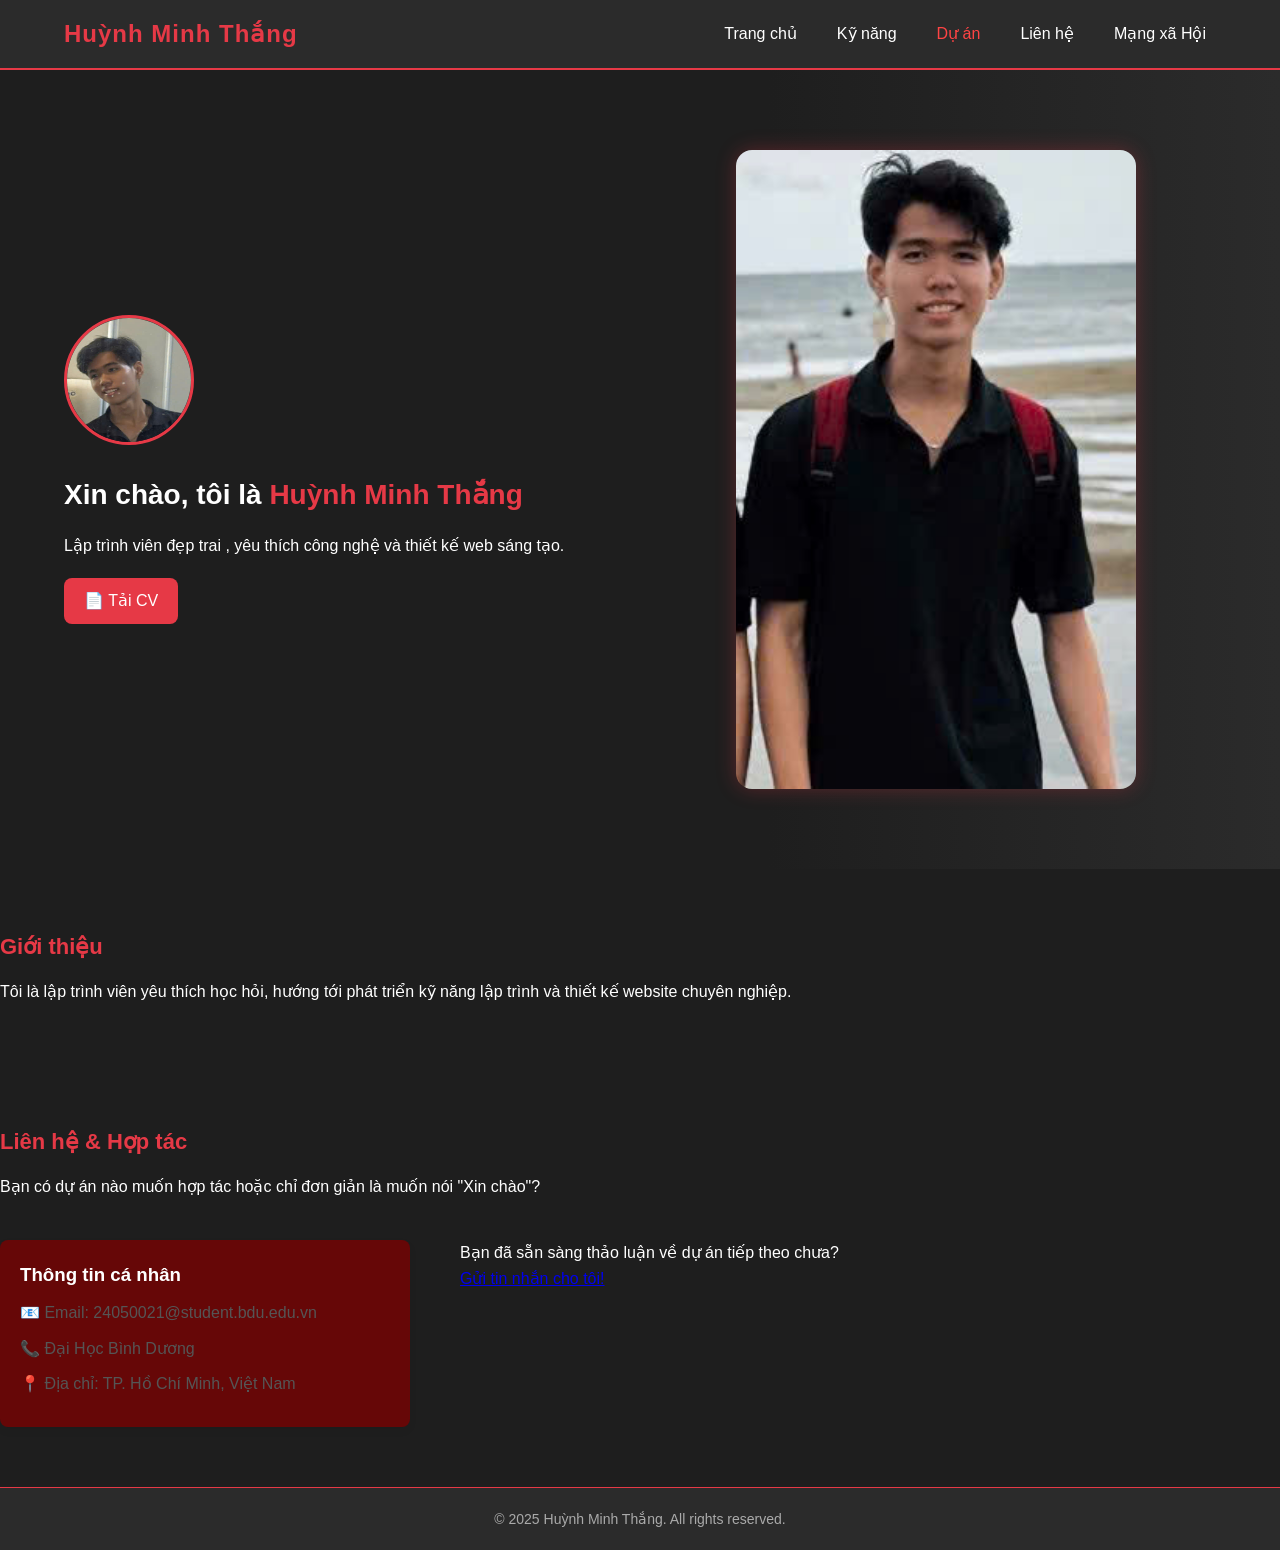
<file: index.html>
<!DOCTYPE html>
<html lang="vi">
<head>
  <meta charset="UTF-8">
  <meta name="viewport" content="width=device-width, initial-scale=1.0">
  <title>Huỳnh Minh Thắng | Portfolio</title>
  <link rel="stylesheet" href="css/style.css">
  <link rel="icon" type="image/jpeg" href="assets/images/logo.jpg">
  


</head>


<body>
   



 


  <header class="header">
    <div class="container">
      <h1 class="logo">Huỳnh Minh Thắng</h1>
      <nav class="navbar">
  <ul>
          <li><a href="index.html">Trang chủ</a></li>
          <li><a href="skills.html">Kỹ năng</a></li>
          <li><a href="projects.html" class="active">Dự án</a></li>
          <li><a href="message.html">Liên hệ</a></li>
          <li><a href="https://www.facebook.com/share/1ELnVmzMZM/">Mạng xã Hội</a></li>
  </ul>
</nav>

    </div>
  </header>

  <!-- HERO SECTION -->
  <section class="hero">
    <div class="container hero-content">
      <div class="hero-text">
        <img src="assets/images/avatar.jpg" alt="Avatar Huỳnh Minh Thắng" class="avatar">
        <h2>Xin chào, tôi là <span class="highlight">Huỳnh Minh Thắng</span></h2>
        <p>Lập trình viên đẹp trai , yêu thích công nghệ và thiết kế web sáng tạo.</p>
        <a href="docs/HuynhMinhThang_CV.pdf" class="btn-cv" target="_blank">📄 Tải CV</a>
      </div>
      <div class="hero-image">
        <img src="assets/images/profile-bg.jpg" alt="Ảnh lớn Huỳnh Minh Thắng">
      </div>
    </div>
  </section>

  <!-- ABOUT -->
  <section id="about" class="section about">
    <div class="container">
      <h2 class="section-title">Giới thiệu</h2>
      <p>Tôi là lập trình viên yêu thích học hỏi, hướng tới phát triển kỹ năng lập trình và thiết kế website chuyên nghiệp.</p>
    </div>
  </section> 
<section id="contact" class="section contact portfolio-section">
    <div class="container">
        <h2 class="section-title">Liên hệ & Hợp tác</h2>
        <p class="section-subtitle">Bạn có dự án nào muốn hợp tác hoặc chỉ đơn giản là muốn nói "Xin chào"?</p> 
        
        <div class="contact-grid">
            
            <div class="contact-info">
                <h3>Thông tin cá nhân</h3>
                <p>📧 Email: 24050021@student.bdu.edu.vn</p>
                <p>📞 Đại Học Bình Dương</p>
            
                <p>📍 Địa chỉ: TP. Hồ Chí Minh, Việt Nam</p>
                

            </div>
            
            <div class="contact-cta-wrapper">
                <p>Bạn đã sẵn sàng thảo luận về dự án tiếp theo chưa?</p>
                <a href="message.html" class="btn-cta-large">Gửi tin nhắn cho tôi!</a>
            </div>
        </div>
    </div>
</section>


  <!-- FOOTER -->
  <footer class="footer">
    <p>© 2025 Huỳnh Minh Thắng. All rights reserved.</p>
  </footer>

<script src="js/scroll.js"></script>
<script src="js/main.js"></script>


</body>
</html>
</file>
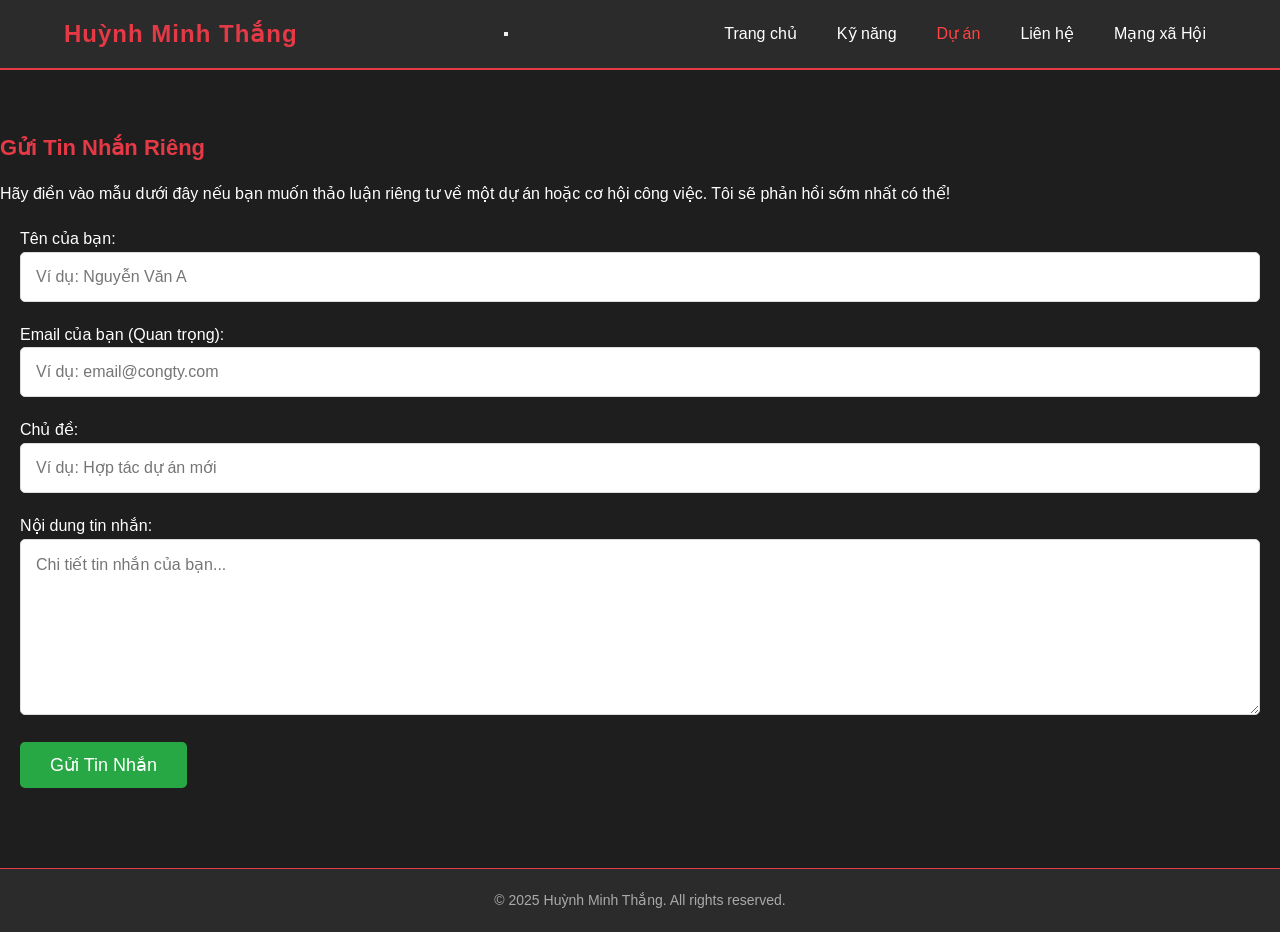
<file: message.html>
<!DOCTYPE html>
<html lang="vi">
<head>
    <meta charset="UTF-8">
    <meta name="viewport" content="width=device-width, initial-scale=1.0">
    <title>Gửi Tin Nhắn Riêng | Huỳnh Minh Thắng</title>
    <link rel="stylesheet" href="css/style.css">
    <link rel="stylesheet" href="https://cdnjs.cloudflare.com/ajax/libs/font-awesome/6.5.2/css/all.min.css" integrity="sha512-SnH5WK+bZxgPHs44uWIX+LLMDJz9At7gU/w+H5j3U1c5J7L0p8eM6D2d5X3Xw4/kH1B6pP58mIeA+6jL5s5eA==" crossorigin="anonymous" referrerpolicy="no-referrer" />
     <link rel="icon" type="image/jpeg" href="assets/images/logo.jpg">
</head>

<body>



    
    <header class="header">
        <div class="container">
            <h1 class="logo">Huỳnh Minh Thắng</h1>
            
            <button class="hamburger-menu-btn" aria-label="Toggle menu">
                <span class="bar"></span>
                <span class="bar"></span>
                <span class="bar"></span>
            </button>
            <nav class="navbar main-nav">
                <ul>
                     <li><a href="index.html">Trang chủ</a></li>
          <li><a href="skills.html">Kỹ năng</a></li>
          <li><a href="projects.html" class="active">Dự án</a></li>
          <li><a href="message.html">Liên hệ</a></li>
          <li><a href="https://www.facebook.com/share/1ELnVmzMZM/">Mạng xã Hội</a></li>
                </ul>
            </nav>
        </div>
    </header>

    <section class="section message-page">
        <div class="container">
            <h2 class="section-title">Gửi Tin Nhắn Riêng</h2>
            <p class="section-subtitle">Hãy điền vào mẫu dưới đây nếu bạn muốn thảo luận riêng tư về một dự án hoặc cơ hội công việc. Tôi sẽ phản hồi sớm nhất có thể!</p>

            <div class="message-form-container">
                <form id="contact-form" class="contact-form">
                    <div class="form-group">
                        <label for="name">Tên của bạn:</label>
                        <input type="text" id="name" name="name" placeholder="Ví dụ: Nguyễn Văn A" required>
                    </div>
                    
                    <div class="form-group">
                        <label for="email">Email của bạn (Quan trọng):</label>
                        <input type="email" id="email" name="email" placeholder="Ví dụ: email@congty.com" required>
                    </div>

                    <div class="form-group">
                        <label for="subject">Chủ đề:</label>
                        <input type="text" id="subject" name="subject" placeholder="Ví dụ: Hợp tác dự án mới" required>
                    </div>
                    
                    <div class="form-group">
                        <label for="message">Nội dung tin nhắn:</label>
                        <textarea id="message" name="message" placeholder="Chi tiết tin nhắn của bạn..." rows="8" required></textarea>
                    </div>
                    
                    <button type="submit" class="btn-submit">Gửi Tin Nhắn</button>
                </form>
                
                <p id="message-status" class="form-status"></p> 
            </div>

        </div>
    </section>

    <footer class="footer">
        <p>© 2025 Huỳnh Minh Thắng. All rights reserved.</p>
    </footer>

    <script src="js/scroll.js"></script>
    <script src="js/main.js"></script>

</body>
</html>
</file>
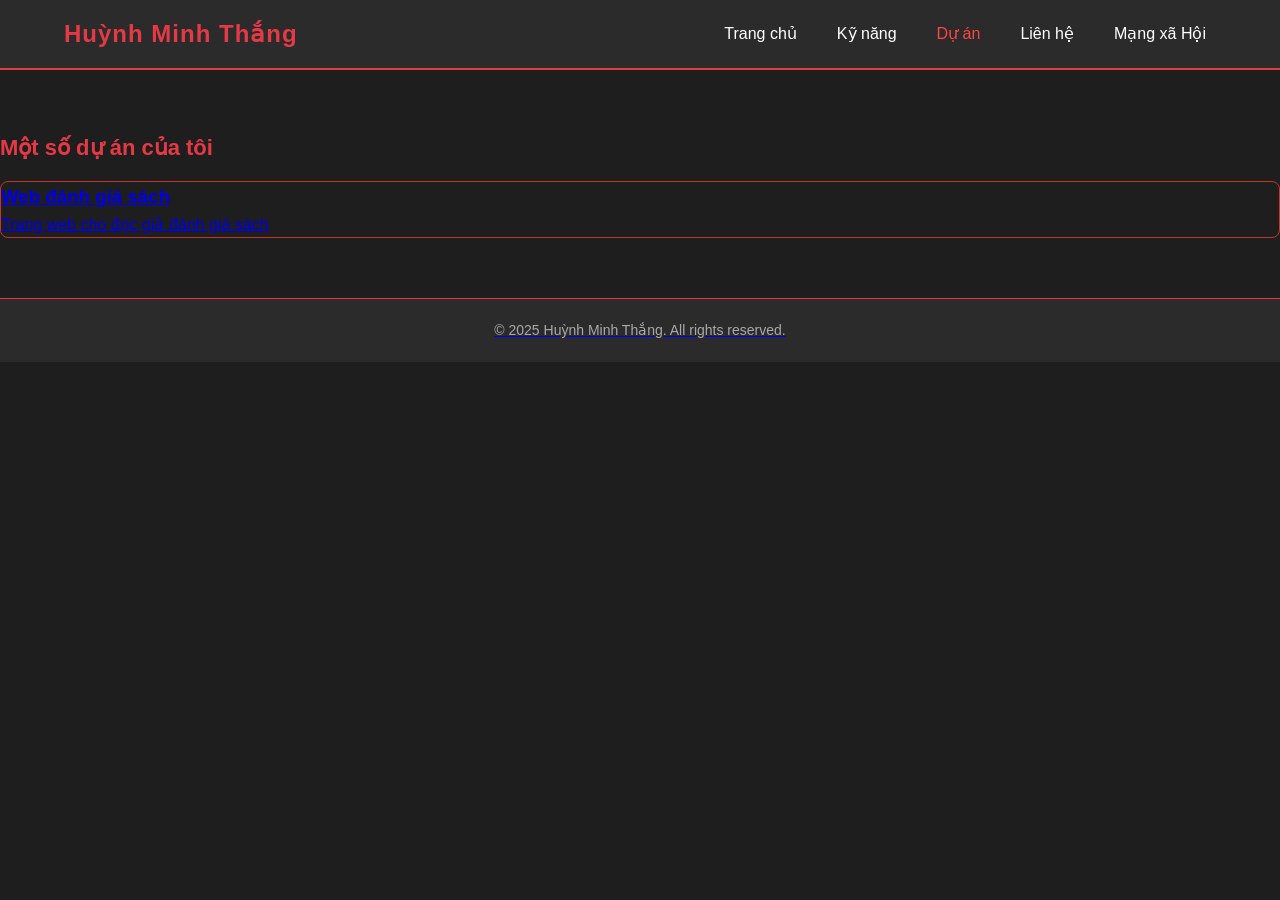
<file: projects.html>
<!DOCTYPE html>
<html lang="vi">
<head>
  <meta charset="UTF-8">
  <meta name="viewport" content="width=device-width, initial-scale=1.0">
  <title>Dự án | Huỳnh Minh Thắng</title>
  <link rel="stylesheet" href="css/style.css">
   <link rel="icon" type="image/jpeg" href="assets/images/logo.jpg">
</head>
<body>
    <script src="js/main.js"></script>


  <header class="header">
    <div class="container">
      <h1 class="logo">Huỳnh Minh Thắng</h1>
      <nav class="navbar">
        <ul>
           <li><a href="index.html">Trang chủ</a></li>
          <li><a href="skills.html">Kỹ năng</a></li>
          <li><a href="projects.html" class="active">Dự án</a></li>
          <li><a href="message.html">Liên hệ</a></li>
          <li><a href="https://www.facebook.com/share/1ELnVmzMZM/">Mạng xã Hội</a></li>
        </ul>
      </nav>
    </div>
  </header>

  <section class="section projects-page">
    <div class="container">
      <h2 class="section-title">Một số dự án của tôi</h2>
      <div class="project-grid">
        <div class="project-card">
    
          
          <h3><a href="https://akhoaaaa1-ai.github.io/NhomTuDo/">Web đánh giá sách</h3>
          <p>Trang web cho đọc giả đánh giá sách</p>
        </div>

       
      </div>
    </div>
  </section>

  <footer class="footer">
    <p>© 2025 Huỳnh Minh Thắng. All rights reserved.</p>
  </footer>
  <script src="js/scroll.js"></script>
<script src="js/main.js"></script>

</body>
</html>
</file>
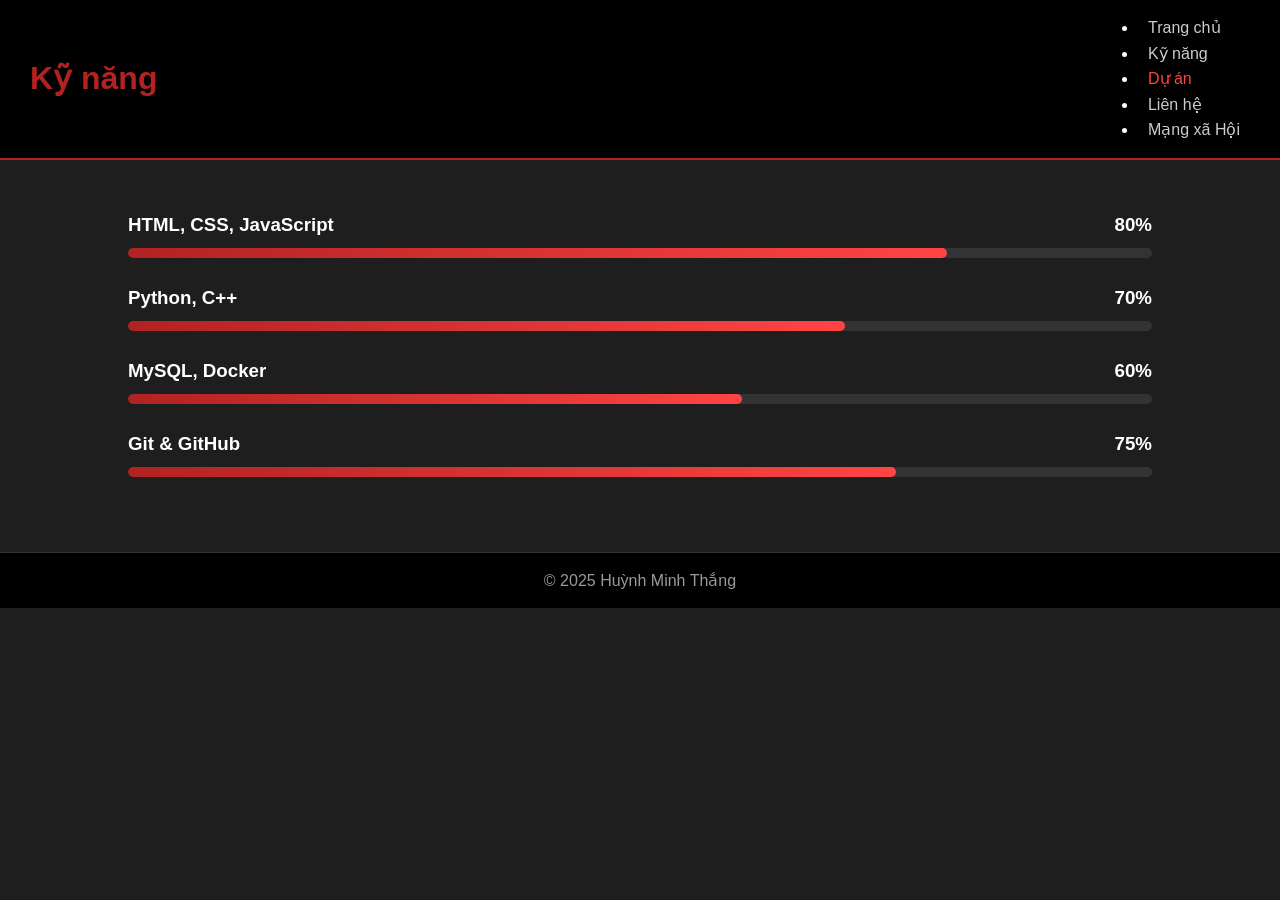
<file: skills.html>
<!DOCTYPE html>
<html lang="vi">
<head>
  <meta charset="UTF-8" />
  <meta name="viewport" content="width=device-width, initial-scale=1.0" />
  <title>Kỹ năng - Huỳnh Minh Thắng</title>
  <link rel="stylesheet" href="css/style.css" />
  <link rel="icon" type="image/jpeg" href="assets/images/logo.jpg">
</head>
<body class="dark-mode">
    <script src="js/main.js"></script>


  <header>
    <h1>Kỹ năng</h1>
    <nav>
      <ul>
     <li><a href="index.html">Trang chủ</a></li>
          <li><a href="skills.html">Kỹ năng</a></li>
          <li><a href="projects.html" class="active">Dự án</a></li>
          <li><a href="message.html">Liên hệ</a></li>
          <li><a href="https://www.facebook.com/share/1ELnVmzMZM/">Mạng xã Hội</a></li>
  </ul>
    </nav>
  </header>

  <section class="skills">
    <div class="skill">
      <h3>HTML, CSS, JavaScript <span>80%</span></h3>
      <div class="progress"><div class="bar" style="width:80%"></div></div>
    </div>

    <div class="skill">
      <h3>Python, C++ <span>70%</span></h3>
      <div class="progress"><div class="bar" style="width:70%"></div></div>
    </div>

    <div class="skill">
      <h3>MySQL, Docker <span>60%</span></h3>
      <div class="progress"><div class="bar" style="width:60%"></div></div>
    </div>

    <div class="skill">
      <h3>Git & GitHub <span>75%</span></h3>
      <div class="progress"><div class="bar" style="width:75%"></div></div>
    </div>
  </section>

  <footer>
    <p>© 2025 Huỳnh Minh Thắng</p>
  </footer>




</body>
</html>
</file>
<file: css/style.css>
body {
  margin: 0;
  font-family: "Segoe UI", sans-serif;
  background-color: #111;
  color: #fff;
}

header {
  background: #000;
  padding: 15px 30px;
  display: flex;
  justify-content: space-between;
  align-items: center;
  border-bottom: 2px solid #b22222;
}

header h1 {
  color: #b22222;
}

nav a {
  color: #ccc;
  margin: 0 10px;
  text-decoration: none;
  transition: 0.3s;
}

nav a:hover, nav a.active {
  color: #ff4444;
}

.skills {
  padding: 50px 10%;
}

.skill {
  margin-bottom: 25px;
}

.skill h3 {
  margin-bottom: 8px;
  display: flex;
  justify-content: space-between;
}

.progress {
  width: 100%;
  height: 10px;
  background: #333;
  border-radius: 5px;
  overflow: hidden;
}

.bar {
  height: 100%;
  background: linear-gradient(90deg, #b22222, #ff4444);
  border-radius: 5px;
  transition: width 1.2s ease-in-out;
}

footer {
  text-align: center;
  padding: 15px;
  border-top: 1px solid #333;
  background: #000;
  color: #999;
}
/* Reset cơ bản */
* {
  margin: 0;
  padding: 0;
  box-sizing: border-box;
  font-family: "Segoe UI", sans-serif;
}

body {
  background-color: #1e1e1e;
  color: #ffffff;
  line-height: 1.6;
}

/* Header */
.header {
  background-color: #2b2b2b;
  padding: 15px 0;
  border-bottom: 2px solid #e63946;
}

.header .container {
  width: 90%;
  max-width: 1200px;
  margin: 0 auto;
  display: flex;
  align-items: center;
  justify-content: space-between;
}

.logo {
  font-size: 24px;
  color: #e63946;
  letter-spacing: 1px;
}

.navbar ul {
  list-style: none;
  display: flex;
  gap: 20px;
}

.navbar a {
  text-decoration: none;
  color: #fff;
  transition: color 0.3s;
}

.navbar a:hover {
  color: #e63946;
}

/* HERO */
.hero {
  display: flex;
  align-items: center;
  justify-content: center;
  padding: 80px 0;
  background: linear-gradient(to right, #1e1e1e 60%, #2b2b2b);
}

.hero-content {
  display: flex;
  align-items: center;
  justify-content: space-between;
  width: 90%;
  max-width: 1200px;
}

.hero-text {
  flex: 1;
  padding-right: 30px;
}

.hero-text h2 {
  font-size: 28px;
  margin-bottom: 15px;
}

.hero-text .highlight {
  color: #e63946;
}

.hero-text p {
  margin-bottom: 20px;
  font-size: 16px;
}

.btn-cv {
  display: inline-block;
  padding: 10px 20px;
  background-color: #e63946;
  color: #fff;
  border-radius: 8px;
  text-decoration: none;
  transition: background 0.3s;
}

.btn-cv:hover {
  background-color: #b82f3a;
}

.avatar {
  width: 130px;
  height: 130px;
  border-radius: 50%;
  border: 3px solid #e63946;
  margin-bottom: 20px;
}

/* Ảnh lớn */
.hero-image {
  flex: 1;
  display: flex;
  justify-content: center;
}

.hero-image img {
  width: 400px;
  max-width: 90%;
  border-radius: 16px;
  box-shadow: 0 0 20px rgba(230, 57, 70, 0.3);
}

/* Section chung */
.section {
  padding: 60px 0;
  background-color: #1e1e1e;
}

.section-title {
  color: #e63946;
  font-size: 22px;
  margin-bottom: 15px;
}

/* Footer */
.footer {ơ\pm4m 444
  text-align: center;
  padding: 20px;
  background-color: #2b2b2b;
  border-top: 1px solid #e63946;
  font-size: 14px;
  color: #aaa;
}

/* Responsive */
@media (max-width: 768px) {
  .hero-content {
    flex-direction: column;
    text-align: center;
  }

  .hero-image {
    margin-top: 30px;
  }
}
.fade-in {
  opacity: 0;
  transform: translateY(25px);
  transition: all 0.6s ease-out;
}

.fade-in.show {
  opacity: 1;
  transform: translateY(0);
}

.project-card {
  display: block;
  text-decoration: none;
  color: white;
  border: 1px solid #c0392b;
  border-radius: 8px;
  overflow: hidden;
  transition: box-shadow 0.3s ease;
}

.project-card:hover {
  box-shadow: 0 0 15px rgba(255, 0, 0, 0.4);
}
/* TẠO BỐ CỤC 2 CỘT CHO PHẦN LIÊN HỆ */
.contact-grid {
    display: grid;
    grid-template-columns: 1fr 2fr; /* Thông tin 1 phần, Form 2 phần */
    gap: 50px;
    align-items: start; /* Căn lề trên */
    margin-top: 40px;
}

/* Kiểu dáng cho phần thông tin cá nhân */
.contact-info {
    padding: 20px;
    background-color: #660707; /* Màu nền nhẹ */
    border-radius: 8px;
    box-shadow: 0 4px 8px rgba(0, 0, 0, 0.05);
}

.contact-info p {
    margin: 10px 0;
    font-size: 16px;
    color: #555;
}

/* ẨN/HIỆN CỘT THÔNG TIN TRÊN MOBILE */
@media (max-width: 768px) {
    .contact-grid {
        grid-template-columns: 1fr; /* Trở lại 1 cột */
    }
}
/* CONTAINER FORM */
.contact-form {
    padding: 20px;
}

/* INPUT/TEXTAREA CHUNG */
.contact-form input[type="text"],
.contact-form input[type="email"],
.contact-form textarea {
    width: 100%;
    padding: 15px;
    margin-bottom: 20px;
    border: 1px solid #ddd;
    border-radius: 5px;
    font-size: 16px;
    transition: border-color 0.3s, box-shadow 0.3s;
    background-color: #fff;
}


.contact-form input:focus,
.contact-form textarea:focus {
    border-color: #007bff; 
    box-shadow: 0 0 0 3px rgba(0, 123, 255, 0.2);
    outline: none; 
}


.btn-submit {
    display: inline-block;
    padding: 12px 30px;
    background-color: #28a745; 
    color: white;
    border: none;
    border-radius: 5px;
    cursor: pointer;
    font-size: 18px;
    transition: background-color 0.3s, transform 0.1s;
}

#rain {
  position: fixed;
  top: 0;
  left: 0;
  width: 100%;
  height: 100%;
  z-index: -1; /* nằm sau nội dung */
  background: linear-gradient(180deg, #0d0d0d 20%, #1a1a1a 100%);
}
#bg-video {
  position: fixed;
  right: 0;
  bottom: 0;
  min-width: 100%;
  min-height: 100%;
  object-fit: cover;
  z-index: -1; /* nằm sau nội dung */
  filter: brightness(0.5); /* làm tối nền cho nổi chữ */
}
#bg-video {
  position: fixed;
  right: 0;
  bottom: 0;
  min-width: 100%;
  min-height: 100%;
  object-fit: cover;
  z-index: -1; /* nằm sau nội dung */
  filter: brightness(0.5); /* làm nền tối cho nổi chữ */
}
</file>
